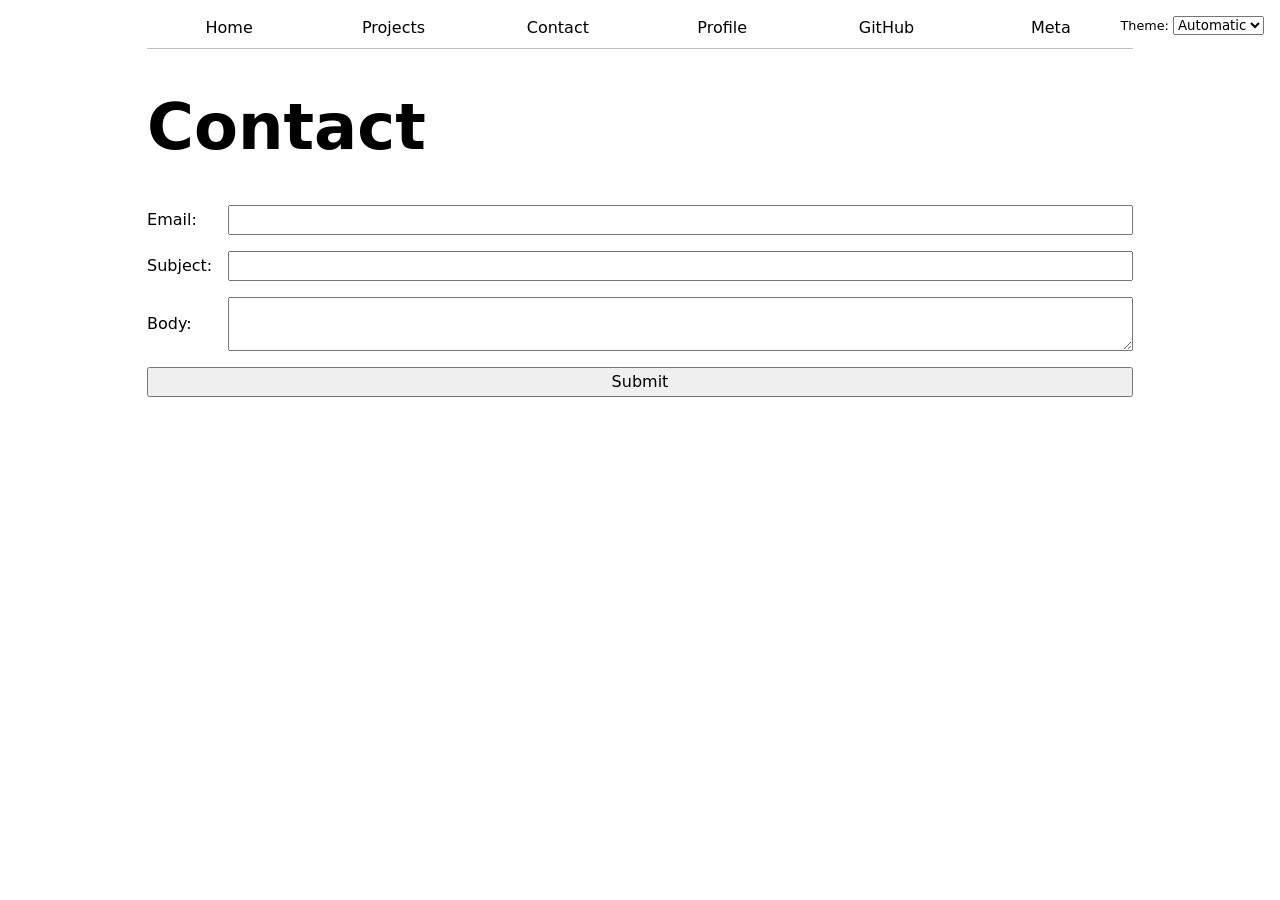
<file: contact/index.html>
<!DOCTYPE html>
<html lang="en">
    <head>
        <script type="module" src="../global.js"></script>
        <link rel="stylesheet" href="../style.css">
        <title>Contact</title>
    </head>
    <body>
        
        <h1>Contact</h1>
        <form action="mailto:aristenderle@gmail.com" method="POST" enctype = "text/plain"></form>
        <form> 
            <label>
                Email:
                <input name="email" type="email">
            </label>
            <label>
                Subject:
                <input name="subject">
            </label>
            <label>
                Body:
                <textarea name="body"> </textarea>
            </label>
            <button name="submit">Submit</button>
        </form>   
    </body>
</html>
</file>
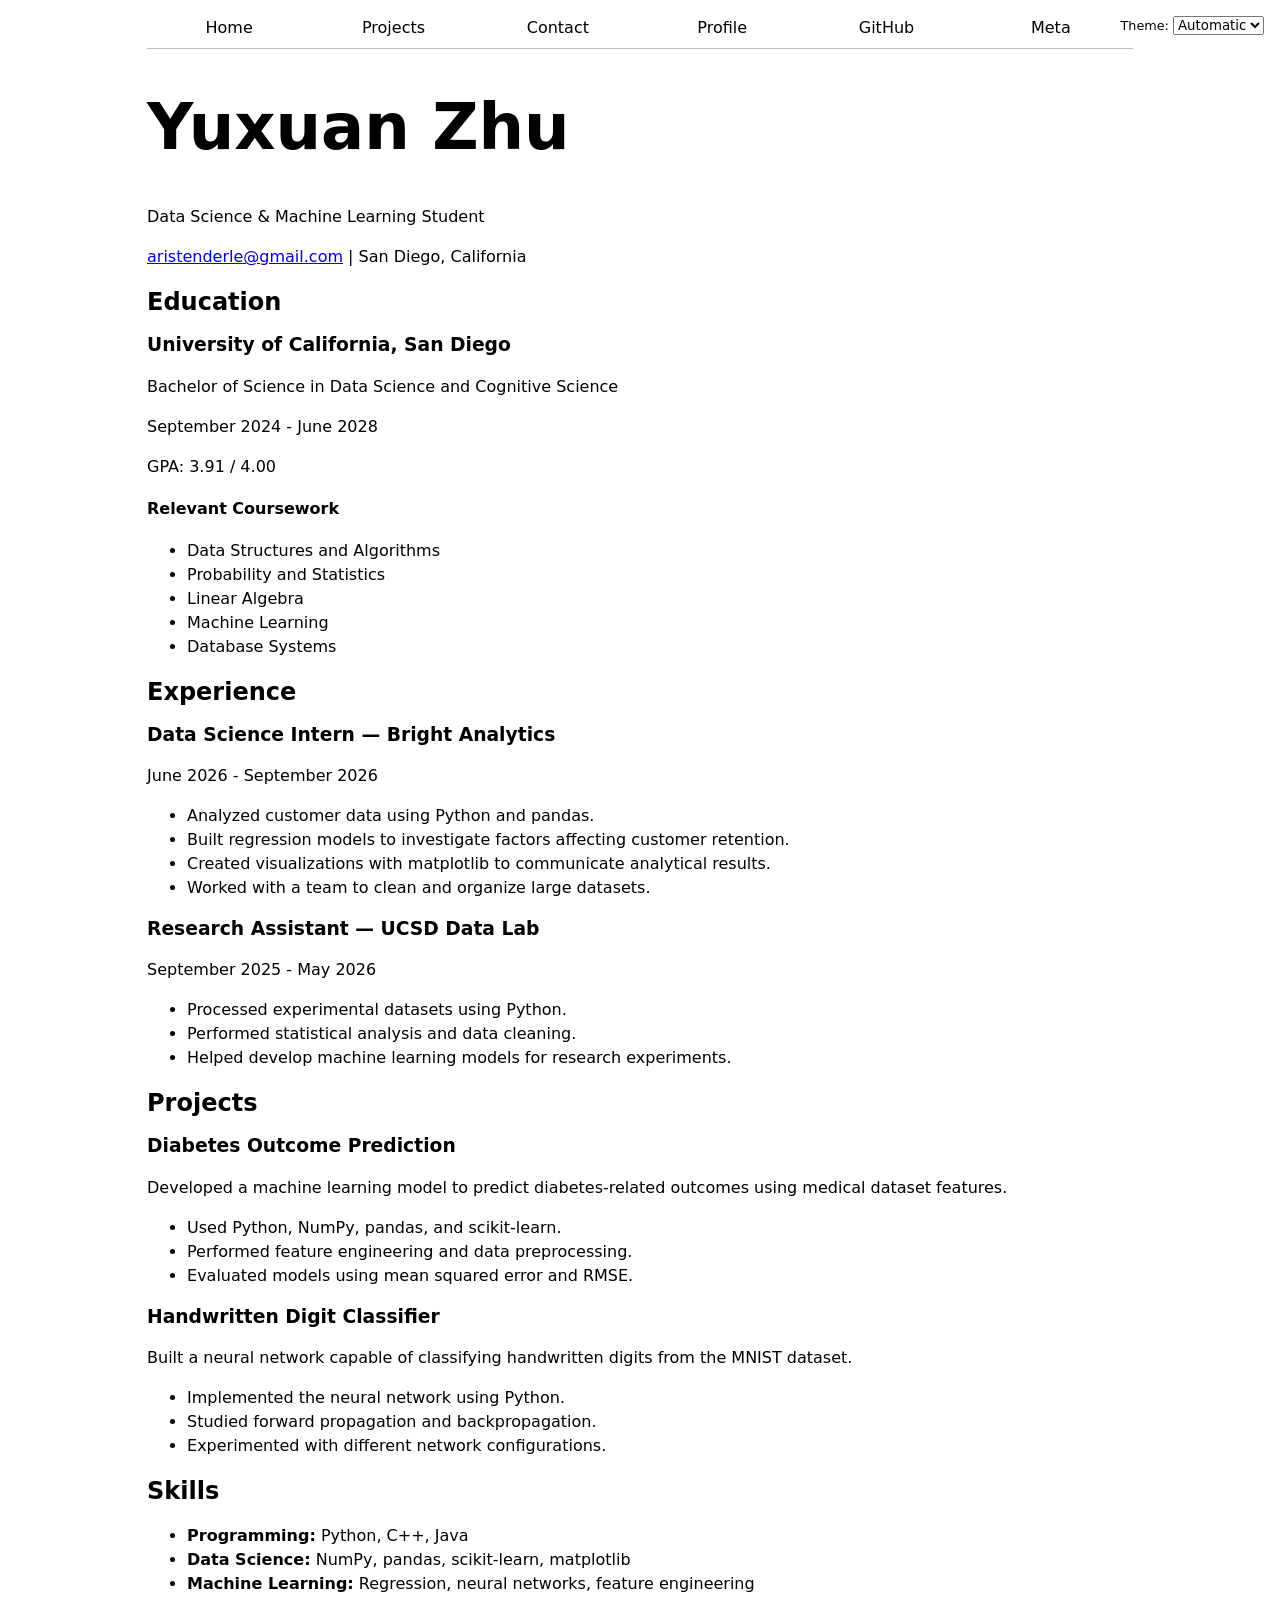
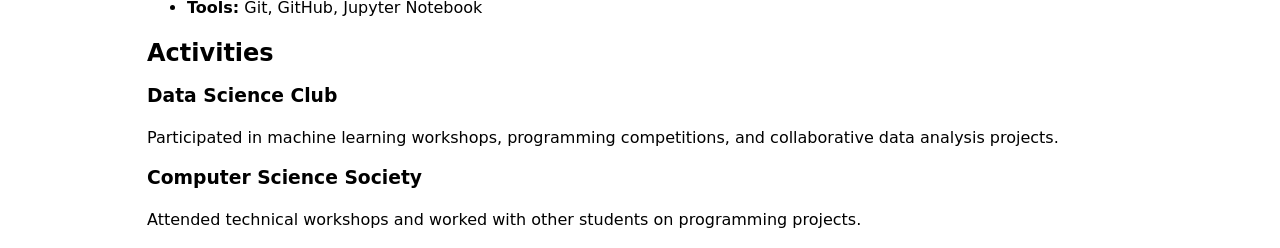
<file: profile/index.html>
<!DOCTYPE html>
<html lang="en">

<head>
    <script type="module" src="../global.js"></script>
    <link rel="stylesheet" href="../style.css">
    <meta charset="UTF-8">
    <title>Resume - Yuxuan Zhu</title>
</head>

<body>

    
    <header>
        <h1>Yuxuan Zhu</h1>
        <p>Data Science & Machine Learning Student</p>
        <p>
            <a href="unknown">aristenderle@gmail.com</a>
            | San Diego, California
        </p>
    </header>

    <section>
        <h2>Education</h2>

        <article>
            <h3>University of California, San Diego</h3>
            <p>
                Bachelor of Science in Data Science and Cognitive Science
            </p>
            <p>
                <time datetime="2024-09">September 2024</time>
                -
                <time datetime="2028-06">June 2028</time>
            </p>
            <p>GPA: 3.91 / 4.00</p>

            <h4>Relevant Coursework</h4>
            <ul>
                <li>Data Structures and Algorithms</li>
                <li>Probability and Statistics</li>
                <li>Linear Algebra</li>
                <li>Machine Learning</li>
                <li>Database Systems</li>
            </ul>
        </article>
    </section>

    <section>
        <h2>Experience</h2>

        <article>
            <h3>Data Science Intern — Bright Analytics</h3>
            <p>
                <time datetime="2026-06">June 2026</time>
                -
                <time datetime="2026-09">September 2026</time>
            </p>
            <ul>
                <li>Analyzed customer data using Python and pandas.</li>
                <li>Built regression models to investigate factors affecting customer retention.</li>
                <li>Created visualizations with matplotlib to communicate analytical results.</li>
                <li>Worked with a team to clean and organize large datasets.</li>
            </ul>
        </article>

        <article>
            <h3>Research Assistant — UCSD Data Lab</h3>
            <p>
                <time datetime="2025-09">September 2025</time>
                -
                <time datetime="2026-05">May 2026</time>
            </p>
            <ul>
                <li>Processed experimental datasets using Python.</li>
                <li>Performed statistical analysis and data cleaning.</li>
                <li>Helped develop machine learning models for research experiments.</li>
            </ul>
        </article>
    </section>

    <section>
        <h2>Projects</h2>

        <article>
            <h3>Diabetes Outcome Prediction</h3>
            <p>
                Developed a machine learning model to predict diabetes-related
                outcomes using medical dataset features.
            </p>
            <ul>
                <li>Used Python, NumPy, pandas, and scikit-learn.</li>
                <li>Performed feature engineering and data preprocessing.</li>
                <li>Evaluated models using mean squared error and RMSE.</li>
            </ul>
        </article>

        <article>
            <h3>Handwritten Digit Classifier</h3>
            <p>
                Built a neural network capable of classifying handwritten
                digits from the MNIST dataset.
            </p>
            <ul>
                <li>Implemented the neural network using Python.</li>
                <li>Studied forward propagation and backpropagation.</li>
                <li>Experimented with different network configurations.</li>
            </ul>
        </article>
    </section>

    <section>
        <h2>Skills</h2>

        <ul>
            <li><strong>Programming:</strong> Python, C++, Java</li>
            <li><strong>Data Science:</strong> NumPy, pandas, scikit-learn, matplotlib</li>
            <li><strong>Machine Learning:</strong> Regression, neural networks, feature engineering</li>
            <li><strong>Tools:</strong> Git, GitHub, Jupyter Notebook</li>
        </ul>
    </section>

    <section>
        <h2>Activities</h2>

        <article>
            <h3>Data Science Club</h3>
            <p>
                Participated in machine learning workshops, programming
                competitions, and collaborative data analysis projects.
            </p>
        </article>

        <article>
            <h3>Computer Science Society</h3>
            <p>
                Attended technical workshops and worked with other students
                on programming projects.
            </p>
        </article>
    </section>

</body>
</html>
</file>
<file: style.css>
body {
  max-width: 100ch;
  margin-inline: auto;
  padding-inline: 1em;
  box-sizing: border-box;
  font: 100%/1.5 system-ui;
  img {
    max-width: 100%;
    height: auto;
}
}
:root {
  --color-accent: oklch(65% 50% 0);
  accent-color: var(--color-accent);
}

nav {
  display: flex;
  margin-bottom: 1em;
  border-bottom: 1px solid oklch(80% 3% 200);
}

nav ul,
nav li {
  display: contents;
}

nav a {
  flex: 1;
  padding: 0.5em;
  text-align: center;
  text-decoration: none;
  color: inherit;
}

nav a.current {
  border-bottom: 0.4em solid oklch(80% 3% 200);
  padding-bottom: 0.1em;
}

nav a:hover {
  border-bottom: 0.4em solid var(--color-accent);
  padding-bottom: 0.1em;
  background-color: oklch(from var(--color-accent) 95% 5% h);
}

form {
  display: grid;
  grid-template-columns: auto 1fr;
  gap: 1em;
}

form label {
  display: grid;
  grid-template-columns: subgrid;
  grid-column: 1 / -1;
  gap: 1em;
  align-items: center;
}

form input,
form textarea,
form button,
form select {
  font: inherit;
}

form label input,
form label textarea,
form label select,
form label button {
  width: 100%;
  box-sizing: border-box;
}

form button {
  grid-column: 1 / -1;
  width: 100%;
}

.projects img {
  display: block;
  width: 100%;
  height: auto;
}

h1,h2,h3,h4,h5,h6 {
  line-height: 1.1;
  text-wrap: balance;
}

h1 {
  font-size: 400%;
}

body:has(nav a[href="index.html"]) {
  max-width: 85ch;
  margin-inline: auto;
  padding-inline: 1.5em;
  color: oklch(28% 0.02 250);
}

body:has(nav a[href="index.html"]) > header {
  margin-block: 2em;
  padding: clamp(1.5em, 5vw, 3em);
  background: oklch(97% 0.015 240);
  border-left: 0.35em solid var(--color-accent);
  border-radius: 0.5em;
}

body:has(nav a[href="index.html"]) > header h1 {
  font-size: clamp(2.5rem, 7vw, 4rem);
  line-height: 1.05;
  letter-spacing: -0.04em;
  margin-block: 0 0.2em;
}

body:has(nav a[href="index.html"]) > header p {
  line-height: 1.6;
}

body:has(nav a[href="index.html"]) > header a {
  color: var(--color-accent);
  text-decoration-thickness: 1px;
  text-underline-offset: 0.2em;
}

body:has(nav a[href="index.html"]) > section {
  padding-block: 1.5em;
  border-bottom: 1px solid oklch(88% 0.015 240);
}

body:has(nav a[href="index.html"]) > section > h2 {
  font-size: 1.25em;
  color: var(--color-accent);
  text-transform: uppercase;
  letter-spacing: 0.08em;
  padding-bottom: 0.5em;
  border-bottom: 2px solid oklch(90% 0.02 240);
  margin-bottom: 1em;
}

body:has(nav a[href="index.html"]) > section article {
  margin-block: 1.5em;
  padding: 1.25em;
  border: 1px solid oklch(90% 0.015 240);
  border-radius: 0.6em;
  background: white;
  transition: border-color 0.2s ease,
              transform 0.2s ease;
}

body:has(nav a[href="index.html"]) > section article:hover {
  border-color: var(--color-accent);
  transform: translateY(-2px);
}

body:has(nav a[href="index.html"]) > section h3 {
  font-size: 1.15em;
  line-height: 1.3;
  margin-top: 0;
  margin-bottom: 0.5em;
}

body:has(nav a[href="index.html"]) > section h4 {
  margin-bottom: 0.5em;
}

body:has(nav a[href="index.html"]) > section p {
  line-height: 1.65;
  margin-block: 0.5em;
}

body:has(nav a[href="index.html"]) > section ul {
  padding-left: 1.5em;
  line-height: 1.8;
}

body:has(nav a[href="index.html"]) > section li {
  padding-left: 0.2em;
}

body:has(nav a[href="index.html"]) > section li::marker {
  color: var(--color-accent);
}

:root {
  color-scheme: light dark;
}

nav {
  --border-color: oklch(50% 10% 200 / 40%);
  border-bottom-color: var(--border-color);
}

label.color-scheme {
  position: absolute;
  top: 1rem;
  right: 1rem;
  font-size: 80%;
}

label.color-scheme select {
  font-family: inherit;
}

.project-year {
  color: gray;
  font-family: Baskerville, serif;
  font-variant-numeric: oldstyle-nums;
  font-size: 0.9em;
}


.project-year {
  color: gray;
  font-family: Baskerville, serif;
  font-variant-numeric: oldstyle-nums;
  font-size: 0.9em;
}
.chart-container {
  display: flex;
  align-items: center;
  gap: 2em;
}

#projects-pie-plot {
  width: 20em;
  max-width: 100%;
  margin-block: 2em;
  overflow: visible;
}
.legend {
  flex: 1;
  display: grid;
  grid-template-columns: repeat(auto-fill, minmax(9em, 1fr));
  gap: 1em;
  padding: 1em;
  margin: 0;
  list-style: none;
  border: 1px solid gray;
}

.legend-item {
  display: flex;
  align-items: center;
  gap: 0.5em;
  cursor: pointer;
}

.swatch {
  display: inline-block;
  width: 1em;
  aspect-ratio: 1 / 1;
  background: var(--color);
  border-radius: 3px;
  flex-shrink: 0;
}
#projects-pie-plot path {
  transition: 300ms;
  cursor: pointer;
}

#projects-pie-plot:has(path:hover) path:not(:hover) {
  opacity: 0.5;
}

.selected {
  --color: oklch(60% 45% 0) !important;
}
#projects-pie-plot path.selected {
  fill: var(--color) !important;
}
.legend-item.selected .swatch {
  background: var(--color);
}
.searchBar {
  width: min(100%, 28em);
  padding: 0.65em;
  margin-block: 1.5em;
}

@media (max-width: 650px) {
  .chart-container {
    flex-direction: column;
    align-items: stretch;
  }

  #projects-pie-plot {
    align-self: center;
  }
}

#projects-pie-plot {
  max-width: 20em;
  margin-block: 2em;

  overflow: visible;
}

#projects-pie-plot:has(path:hover) path:not(:hover) {
  opacity: 0.5;
}

#projects-pie-plot path {
  transition: 300ms;
  cursor: pointer;
}

.selected {
  --color: oklch(60% 45% 0) !important;
}

#projects-pie-plot path.selected {
  fill: var(--color);
}

.legend-item.selected {
  font-weight: bold;
}

.legend-item.selected .swatch {
  background: var(--color);
}

.legend-item {
  cursor: pointer;
}

#stats .stats,
#language-breakdown.stats {
  display: grid;
  grid-template-columns: max-content minmax(0, 1fr);
  gap: 0.75rem 1.5rem;

  margin: 1rem 0;
  padding: 1rem;

  border: 1px solid #888;
  border-radius: 0.5rem;
}

#stats dt,
#language-breakdown dt {
  font-weight: normal;
  opacity: 0.7;
}

#stats dd,
#language-breakdown dd {
  margin: 0;
  font-weight: bold;
}

#chart {
  width: 100%;
  margin: 2rem 0;
}

#chart svg {
  display: block;
  width: 100%;
  height: auto;
}

#chart .gridlines line {
  stroke: #999;
  stroke-opacity: 0.25;
}

#chart .gridlines .domain {
  display: none;
}

#chart .dots circle {
  transition: 200ms;
  transform-origin: center;
  transform-box: fill-box;
}

#chart .dots circle:hover {
  transform: scale(1.5);
}

#chart .dots circle.selected {
  fill: #ff6b6b;
  stroke: white;
  stroke-width: 1.5;
}

dl.info {
  display: grid;
  grid-template-columns: max-content minmax(0, 1fr);
  gap: 0.5rem 1rem;

  transition: opacity 200ms, visibility 200ms;
}

dl.info dt {
  opacity: 0.7;
}

dl.info dd {
  margin: 0;
}

#commit-tooltip {
  position: fixed;
  top: 1rem;
  left: 1rem;

  padding: 1rem;
  margin: 0;

  background: Canvas;
  color: CanvasText;

  border: 1px solid #888;
  border-radius: 0.5rem;

  box-shadow: 0 4px 15px rgba(0, 0, 0, 0.2);

  z-index: 100;
  pointer-events: none;
}

#commit-tooltip[hidden] {
  display: grid;
  opacity: 0;
  visibility: hidden;
}

@keyframes marching-ants {
  to {
    stroke-dashoffset: -8;
  }
}

#chart .selection {
  fill-opacity: 0.1;
  stroke: currentColor;
  stroke-opacity: 0.7;
  stroke-dasharray: 5 3;
  animation: marching-ants 2s linear infinite;
}
</file>
